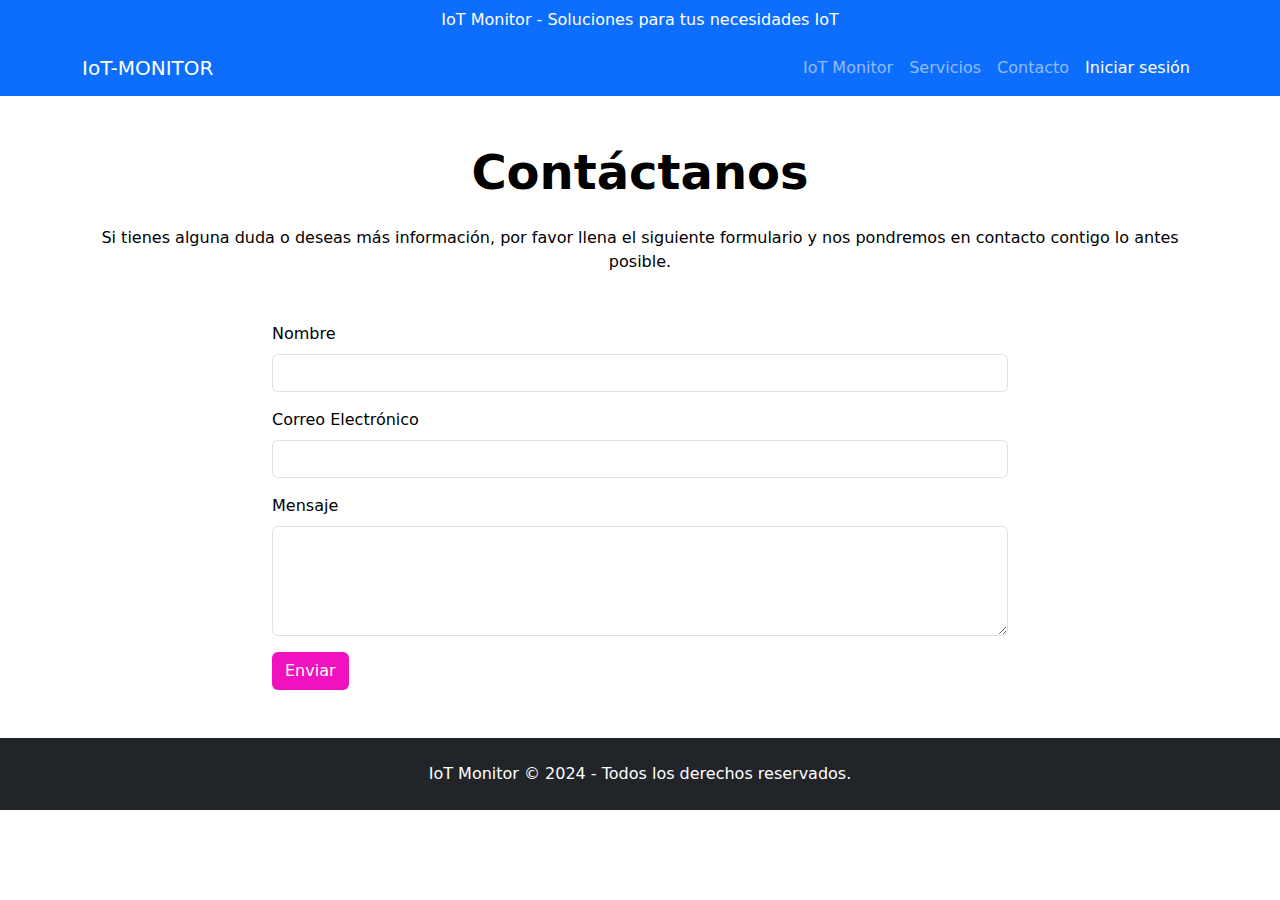
<file: pages/Contacto.html>
<!DOCTYPE html>
<html lang="en">
<head>
  <meta charset="UTF-8">
  <meta name="viewport" content="width=device-width, initial-scale=1.0">
  <title>Contacto - IoT Monitor</title>
  <!-- Bootstrap CSS -->
  <link href="https://cdn.jsdelivr.net/npm/bootstrap@5.3.0/dist/css/bootstrap.min.css" rel="stylesheet">
  <style>
    .bg-gradient {
      background: linear-gradient(90deg, #f3e5f5, #e8eaf6);
      color: black;
    }
    .btn-pink {
      background-color: #f012be;
      color: white;
    }
    .btn-pink:hover {
      background-color: #d10ca3;
    }
  </style>
</head>
<body>
  <!-- Encabezado -->
  <header class="bg-primary text-white text-center py-2">
    <div class="container">
      <p class="mb-0">IoT Monitor - Soluciones para tus necesidades IoT</p>
    </div>
  </header>

  <!-- Menú de navegación -->
  <nav class="navbar navbar-expand-lg navbar-dark bg-primary">
    <div class="container">
      <a class="navbar-brand" href="../index.html">IoT-MONITOR</a>
      <button class="navbar-toggler" type="button" data-bs-toggle="collapse" data-bs-target="#navbarNav">
        <span class="navbar-toggler-icon"></span>
      </button>
      <div class="collapse navbar-collapse" id="navbarNav">
        <ul class="navbar-nav ms-auto">
          <li class="nav-item"><a class="nav-link" href="../index.html">IoT Monitor</a></li>
          <li class="nav-item"><a class="nav-link" href="/one/pages/Servicios.html">Servicios</a></li>
          <li class="nav-item"><a class="nav-link" href="#">Contacto</a></li>
          <li class="nav-item"><a class="nav-link active" href="/one/pages/iniciodesecion.html">Iniciar sesión</a></li>
        </ul>
      </div>
    </div>
  </nav>

  <!-- Sección de contacto -->
  <main class="bg-gradient py-5">
    <div class="container text-center">
      <h1 class="display-5 fw-bold">Contáctanos</h1>
      <p class="mt-4">
        Si tienes alguna duda o deseas más información, por favor llena el siguiente formulario y nos pondremos en contacto contigo lo antes posible.
      </p>
    </div>

    <!-- Formulario de contacto -->
    <div class="container mt-5">
      <div class="row justify-content-center">
        <div class="col-md-8">
          <form action="procesar_formulario.php" method="POST">
            <!-- Nombre -->
            <div class="mb-3">
              <label for="nombre" class="form-label">Nombre</label>
              <input type="text" class="form-control" id="nombre" name="nombre" required>
            </div>

            <!-- Correo electrónico -->
            <div class="mb-3">
              <label for="email" class="form-label">Correo Electrónico</label>
              <input type="email" class="form-control" id="email" name="email" required>
            </div>

            <!-- Mensaje -->
            <div class="mb-3">
              <label for="mensaje" class="form-label">Mensaje</label>
              <textarea class="form-control" id="mensaje" name="mensaje" rows="4" required></textarea>
            </div>

            <!-- Enviar -->
            <button type="submit" class="btn btn-pink">Enviar</button>
          </form>
        </div>
      </div>
    </div>
  </main>

  <!-- Footer -->
  <footer class="bg-dark text-white text-center py-4">
    <div class="container">
      <p class="mb-0">IoT Monitor © 2024 - Todos los derechos reservados.</p>
    </div>
  </footer>

  <!-- Bootstrap JS -->
  <script src="https://cdn.jsdelivr.net/npm/bootstrap@5.3.0/dist/js/bootstrap.bundle.min.js"></script>
</body>
</html>
</file>
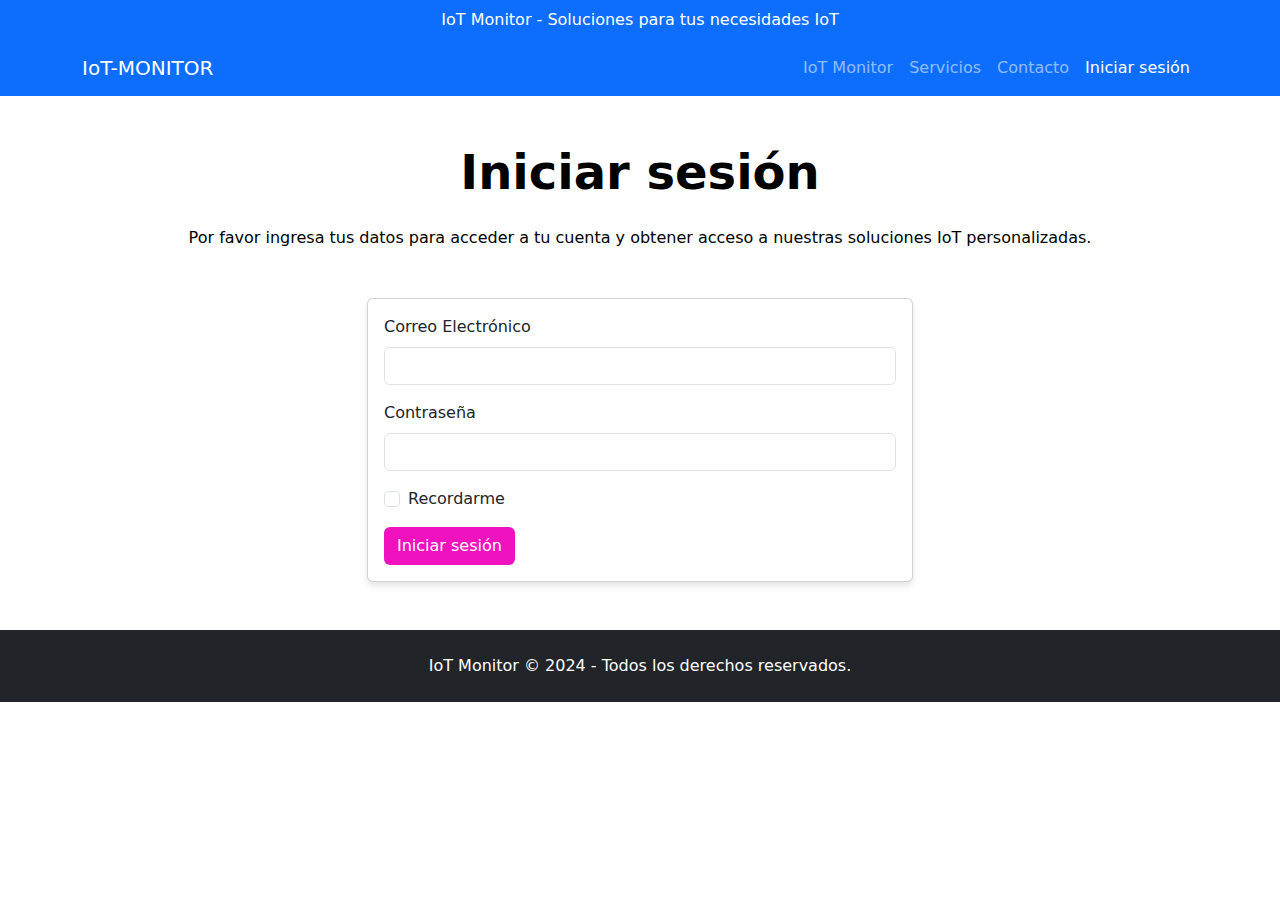
<file: pages/iniciodesecion.html>
<!DOCTYPE html>
<html lang="en">
<head>
  <meta charset="UTF-8">
  <meta name="viewport" content="width=device-width, initial-scale=1.0">
  <title>Iniciar sesión - IoT Monitor</title>
  <!-- Bootstrap CSS -->
  <link href="https://cdn.jsdelivr.net/npm/bootstrap@5.3.0/dist/css/bootstrap.min.css" rel="stylesheet">
  <style>
    .bg-gradient {
      background: linear-gradient(90deg, #f3e5f5, #e8eaf6);
      color: black;
    }
    .btn-pink {
      background-color: #f012be;
      color: white;
    }
    .btn-pink:hover {
      background-color: #d10ca3;
    }
    .login-card {
      box-shadow: 0 4px 6px rgba(0, 0, 0, 0.1);
      transition: transform 0.2s;
    }
    .login-card:hover {
      transform: scale(1.05);
    }
  </style>
</head>
<body>
  <!-- Encabezado -->
  <header class="bg-primary text-white text-center py-2">
    <div class="container">
      <p class="mb-0">IoT Monitor - Soluciones para tus necesidades IoT</p>
    </div>
  </header>

  <!-- Menú de navegación -->
  <nav class="navbar navbar-expand-lg navbar-dark bg-primary">
    <div class="container">
      <a class="navbar-brand" href="../index.html">IoT-MONITOR</a>
      <button class="navbar-toggler" type="button" data-bs-toggle="collapse" data-bs-target="#navbarNav">
        <span class="navbar-toggler-icon"></span>
      </button>
      <div class="collapse navbar-collapse" id="navbarNav">
        <ul class="navbar-nav ms-auto">
          <li class="nav-item"><a class="nav-link" href="../index.html">IoT Monitor</a></li>
          <li class="nav-item"><a class="nav-link" href="/one/pages/Servicios.html">Servicios</a></li>
          <li class="nav-item"><a class="nav-link" href="/one/pages/Contacto.html">Contacto</a></li>
        
          <li class="nav-item"><a class="nav-link active" href="#">Iniciar sesión</a></li>
        </ul>
      </div>
    </div>
  </nav>

  <!-- Sección de inicio de sesión -->
  <main class="bg-gradient py-5">
    <div class="container text-center">
      <h1 class="display-5 fw-bold">Iniciar sesión</h1>
      <p class="mt-4">
        Por favor ingresa tus datos para acceder a tu cuenta y obtener acceso a nuestras soluciones IoT personalizadas.
      </p>
    </div>

    <!-- Formulario de inicio de sesión -->
    <div class="container mt-5">
      <div class="row justify-content-center">
        <div class="col-md-6">
          <div class="card login-card">
            <div class="card-body">
              <form action="procesar_login.php" method="POST">
                <!-- Correo electrónico -->
                <div class="mb-3">
                  <label for="email" class="form-label">Correo Electrónico</label>
                  <input type="email" class="form-control" id="email" name="email" required>
                </div>

                <!-- Contraseña -->
                <div class="mb-3">
                  <label for="password" class="form-label">Contraseña</label>
                  <input type="password" class="form-control" id="password" name="password" required>
                </div>

                <!-- Recordar sesión -->
                <div class="form-check mb-3">
                  <input type="checkbox" class="form-check-input" id="remember">
                  <label class="form-check-label" for="remember">Recordarme</label>
                </div>

                <!-- Enviar -->
                <button type="submit" class="btn btn-pink">Iniciar sesión</button>
              </form>
            </div>
          </div>
        </div>
      </div>
    </div>
  </main>

  <!-- Footer -->
  <footer class="bg-dark text-white text-center py-4">
    <div class="container">
      <p class="mb-0">IoT Monitor © 2024 - Todos los derechos reservados.</p>
    </div>
  </footer>

  <!-- Bootstrap JS -->
  <script src="https://cdn.jsdelivr.net/npm/bootstrap@5.3.0/dist/js/bootstrap.bundle.min.js"></script>
</body>
</html>
</file>
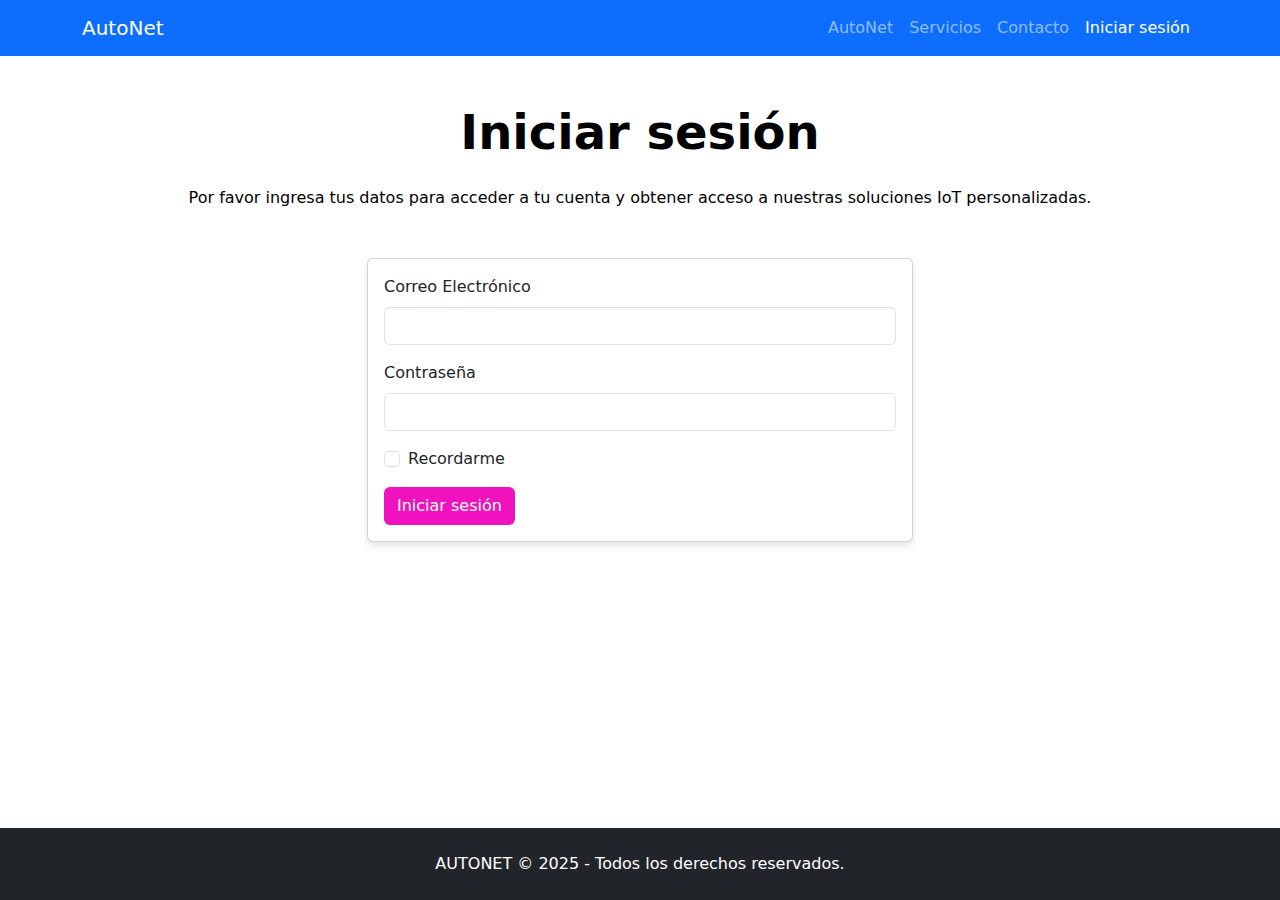
<file: pages/iniciodesesion.html>
<!DOCTYPE html>
<html lang="en">
<head>
  <meta charset="UTF-8">
  <meta name="viewport" content="width=device-width, initial-scale=1.0">
  <title>Iniciar sesión - AutoNet</title>
  <!-- Bootstrap CSS -->
  <link href="https://cdn.jsdelivr.net/npm/bootstrap@5.3.0/dist/css/bootstrap.min.css" rel="stylesheet">
  <style>
        html, body {
      height: 100%;
      margin: 0;
    }
    body {
      display: flex;
      flex-direction: column;
      min-height: 100vh;
    }
    main {
      flex: 1;
    }
    .bg-gradient {
      background: linear-gradient(90deg, #f3e5f5, #e8eaf6);
      color: black;
    }
    .btn-pink {
      background-color: #f012be;
      color: white;
    }
    .btn-pink:hover {
      background-color: #d10ca3;
    }
    .login-card {
      box-shadow: 0 4px 6px rgba(0, 0, 0, 0.1);
      transition: transform 0.2s;
    }
    .login-card:hover {
      transform: scale(1.05);
    }
  </style>
</head>
<body>
  <!-- Encabezado -->

    </div>
  </header>

  <!-- Menú de navegación -->
  <nav class="navbar navbar-expand-lg navbar-dark bg-primary">
    <div class="container">
      <a class="navbar-brand" href="../index.html">AutoNet</a>
      <button class="navbar-toggler" type="button" data-bs-toggle="collapse" data-bs-target="#navbarNav">
        <span class="navbar-toggler-icon"></span>
      </button>
      <div class="collapse navbar-collapse" id="navbarNav">
        <ul class="navbar-nav ms-auto">
          <li class="nav-item"><a class="nav-link" href="../index.html">AutoNet</a></li>
          <li class="nav-item"><a class="nav-link" href="/one/pages/Servicios.html">Servicios</a></li>
          <li class="nav-item"><a class="nav-link" href="/one/pages/Contacto.html">Contacto</a></li>
        
          <li class="nav-item"><a class="nav-link active" href="#">Iniciar sesión</a></li>
        </ul>
      </div>
    </div>
  </nav>

  <!-- Sección de inicio de sesión -->
  <main class="bg-gradient py-5">
    <div class="container text-center">
      <h1 class="display-5 fw-bold">Iniciar sesión</h1>
      <p class="mt-4">
        Por favor ingresa tus datos para acceder a tu cuenta y obtener acceso a nuestras soluciones IoT personalizadas.
      </p>
    </div>

    <!-- Formulario de inicio de sesión -->
    <div class="container mt-5">
      <div class="row justify-content-center">
        <div class="col-md-6">
          <div class="card login-card">
            <div class="card-body">
              <form action="procesar_login.php" method="POST">
                <!-- Correo electrónico -->
                <div class="mb-3">
                  <label for="email" class="form-label">Correo Electrónico</label>
                  <input type="email" class="form-control" id="email" name="email" required>
                </div>

                <!-- Contraseña -->
                <div class="mb-3">
                  <label for="password" class="form-label">Contraseña</label>
                  <input type="password" class="form-control" id="password" name="password" required>
                </div>

                <!-- Recordar sesión -->
                <div class="form-check mb-3">
                  <input type="checkbox" class="form-check-input" id="remember">
                  <label class="form-check-label" for="remember">Recordarme</label>
                </div>

                <!-- Enviar -->
                <button type="submit" class="btn btn-pink">Iniciar sesión</button>
              </form>
            </div>
          </div>
        </div>
      </div>
    </div>
  </main>

  <!-- Footer -->
  <footer class="bg-dark text-white text-center py-4">
    <div class="container">
      <p class="mb-0">AUTONET © 2025 - Todos los derechos reservados.</p>
    </div>
  </footer>

  <!-- Bootstrap JS -->
  <script src="https://cdn.jsdelivr.net/npm/bootstrap@5.3.0/dist/js/bootstrap.bundle.min.js"></script>
</body>
</html>
</file>
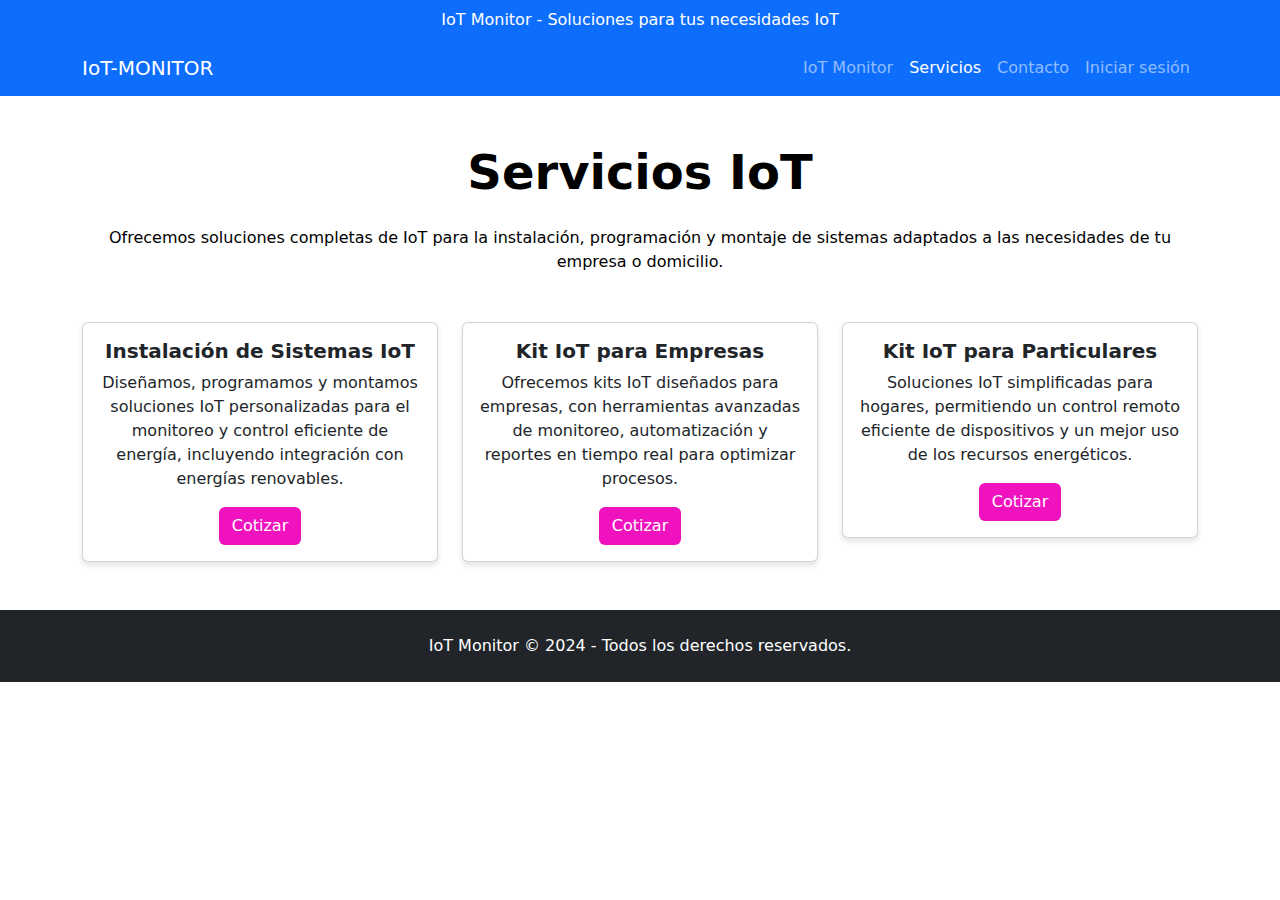
<file: pages/Servicios.html>
<!DOCTYPE html>
<html lang="en">
<head>
  <meta charset="UTF-8">
  <meta name="viewport" content="width=device-width, initial-scale=1.0">
  <title>Servicios - IoT Monitor</title>
  <!-- Bootstrap CSS -->
  <link href="https://cdn.jsdelivr.net/npm/bootstrap@5.3.0/dist/css/bootstrap.min.css" rel="stylesheet">
  <style>
    .bg-gradient {
      background: linear-gradient(90deg, #f3e5f5, #e8eaf6);
      color: black;
    }
    .btn-pink {
      background-color: #f012be;
      color: white;
    }
    .btn-pink:hover {
      background-color: #d10ca3;
    }
    .service-card {
      box-shadow: 0 4px 6px rgba(0, 0, 0, 0.1);
      transition: transform 0.2s;
    }
    .service-card:hover {
      transform: scale(1.05);
    }
  </style>
</head>
<body>
  <!-- Encabezado -->
  <header class="bg-primary text-white text-center py-2">
    <div class="container">
      <p class="mb-0">IoT Monitor - Soluciones para tus necesidades IoT</p>
    </div>
  </header>

  <!-- Menú de navegación -->
  <nav class="navbar navbar-expand-lg navbar-dark bg-primary">
    <div class="container">
      <a class="navbar-brand" href="../index.html">IoT-MONITOR</a> <!-- Enlace actualizado -->
      <button class="navbar-toggler" type="button" data-bs-toggle="collapse" data-bs-target="#navbarNav">
        <span class="navbar-toggler-icon"></span>
      </button>
      <div class="collapse navbar-collapse" id="navbarNav">
        <ul class="navbar-nav ms-auto">
          <li class="nav-item"><a class="nav-link" href="../index.html">IoT Monitor</a></li> <!-- Enlace actualizado -->
          <li class="nav-item"><a class="nav-link active" href="#">Servicios</a></li>
          <li class="nav-item"><a class="nav-link" href="/one/pages/Contacto.html">Contacto</a></li>
          <li class="nav-item"><a class="nav-link" href="/one/pages/iniciodesecion.html">Iniciar sesión</a></li>
        </ul>
      </div>
    </div>
  </nav>

  <!-- Sección principal -->
  <main class="bg-gradient py-5">
    <div class="container text-center">
      <h1 class="display-5 fw-bold">Servicios IoT</h1>
      <p class="mt-4">
        Ofrecemos soluciones completas de IoT para la instalación, programación y montaje de sistemas adaptados a las necesidades de tu empresa o domicilio.
      </p>
    </div>

    <!-- Tarjetas de servicios -->
    <div class="container mt-5">
      <div class="row g-4">
        <!-- Servicio 1 -->
        <div class="col-md-4">
          <div class="card service-card">
            <div class="card-body text-center">
              <h5 class="card-title fw-bold">Instalación de Sistemas IoT</h5>
              <p class="card-text">
                Diseñamos, programamos y montamos soluciones IoT personalizadas para el monitoreo y control eficiente de energía, incluyendo integración con energías renovables.
              </p>
              <a href="#" class="btn btn-pink">Cotizar</a>
            </div>
          </div>
        </div>

        <!-- Servicio 2 -->
        <div class="col-md-4">
          <div class="card service-card">
            <div class="card-body text-center">
              <h5 class="card-title fw-bold">Kit IoT para Empresas</h5>
              <p class="card-text">
                Ofrecemos kits IoT diseñados para empresas, con herramientas avanzadas de monitoreo, automatización y reportes en tiempo real para optimizar procesos.
              </p>
              <a href="#" class="btn btn-pink">Cotizar</a>
            </div>
          </div>
        </div>

        <!-- Servicio 3 -->
        <div class="col-md-4">
          <div class="card service-card">
            <div class="card-body text-center">
              <h5 class="card-title fw-bold">Kit IoT para Particulares</h5>
              <p class="card-text">
                Soluciones IoT simplificadas para hogares, permitiendo un control remoto eficiente de dispositivos y un mejor uso de los recursos energéticos.
              </p>
              <a href="#" class="btn btn-pink">Cotizar</a>
            </div>
          </div>
        </div>
      </div>
    </div>
  </main>

  <!-- Footer -->
  <footer class="bg-dark text-white text-center py-4">
    <div class="container">
      <p class="mb-0">IoT Monitor © 2024 - Todos los derechos reservados.</p>
    </div>
  </footer>

  <!-- Bootstrap JS -->
  <script src="https://cdn.jsdelivr.net/npm/bootstrap@5.3.0/dist/js/bootstrap.bundle.min.js"></script>
</body>
</html>
</file>
